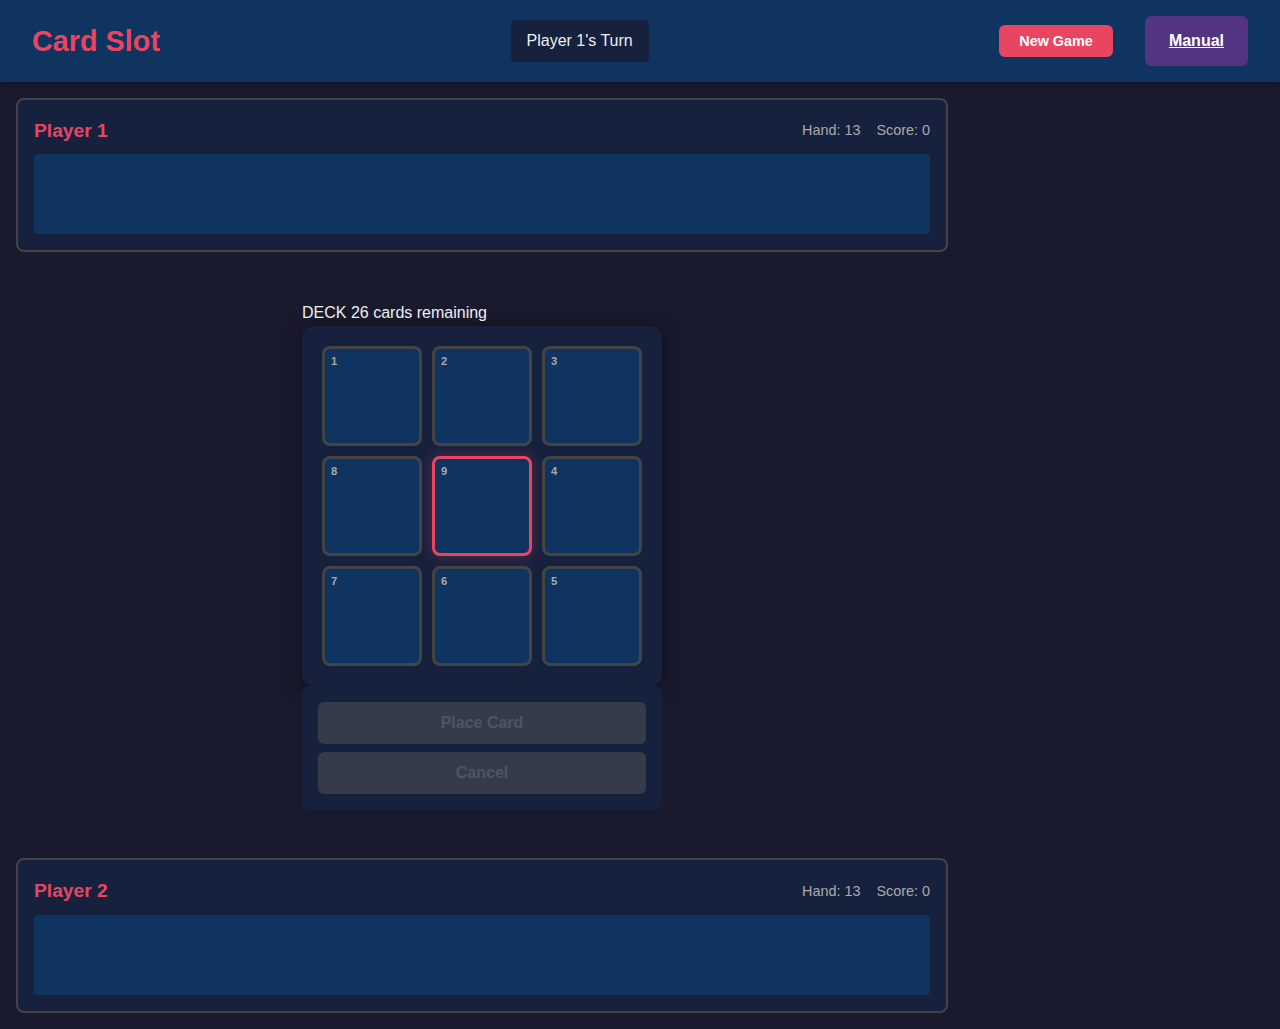
<file: index.html>
<!DOCTYPE html>
<html lang="ja">
    <head>
        <meta charset="UTF-8">
        <meta name="viewport" content="width=device-width, initial-scale=1.0">
        <title>Card Slot</title>
        <link rel="stylesheet" href="css/style.css?v=5">

        <!-- Google Analytics 4 -->
        <script async src="https://www.googletagmanager.com/gtag/js?id=G-FPNTNTGGD5"></script>
        <script>
            window.dataLayer = window.dataLayer || [];
            function gtag(){dataLayer.push(arguments);}
            gtag('js', new Date());
            gtag('config', 'G-FPNTNTGGD5');
        </script>
    </head>
    <body>
        <div id="app">
            <header>
                <h1>Card Slot</h1>
                <div id="game-info">
                    <span id="current-player">Player 1's Turn</span>
                </div>
                <button id="btn-new-game" class="btn btn-primary">New Game</button>
                <a href="https://github.com/mmiyajima2/card-slot/blob/main/docs/manual_en.md" target="_blank" class="btn btn-secondary" id="btn-manual">Manual</a>
            </header>

            <main id="game-area">
                <div class="game-container">
                    <!-- Player 1 Area (上部) -->
                    <section id="player1-area" class="player-area">
                        <div class="player-header">
                            <h2 id="player1-name">Player 1</h2>
                            <div id="player1-status" class="player-status">
                                <span class="hand-count">Hand: 13</span>
                                <span class="score">Score: 0</span>
                            </div>
                        </div>
                        <div id="player1-hand" class="hand">
                            <!-- Player 1の手札がここに表示される -->
                        </div>
                    </section>

                    <!-- ボード (3x3グリッド) -->
                    <section id="board-section">
                        <div id="board-wrapper">
                            <!-- Deck情報表示 -->
                            <div id="deck-info">
                                <div id="deck-count-display">
                                    <span class="deck-label">DECK</span>
                                    <span id="deck-count-value">26</span>
                                    <span class="deck-unit">cards remaining</span>
                                </div>
                            </div>

                            <div id="board" class="board">
                                <!-- スロット1-9がJSで動的に生成される -->
                            </div>

                            <!-- アクションボタン -->
                            <section id="actions-section">
                                <button id="btn-confirm-placement" class="btn btn-success" disabled>Place Card</button>
                                <button id="btn-cancel-placement" class="btn btn-warning" disabled>Cancel</button>
                            </section>
                        </div>

                        <!-- 実況表示エリア -->
                        <aside id="commentary-area">
                            <div id="commentary-messages">
                                <!-- 実況メッセージがここに表示される -->
                            </div>
                        </aside>
                    </section>

                    <!-- Player 2 Area (下部) -->
                    <section id="player2-area" class="player-area">
                        <div class="player-header">
                            <h2 id="player2-name">Player 2</h2>
                            <div id="player2-status" class="player-status">
                                <span class="hand-count">Hand: 13</span>
                                <span class="score">Score: 0</span>
                            </div>
                        </div>
                        <div id="player2-hand" class="hand">
                            <!-- Player 2の手札がここに表示される -->
                        </div>
                    </section>
                </div>

                <!-- サイドバー: 将来の拡張用 -->
                <aside id="sidebar">
                    <!-- 将来のメニュー等に使用 -->
                </aside>
            </main>

            <!-- モーダル: ゲームモード選択 -->
            <div id="game-mode-modal" class="modal" style="display: none;">
                <div class="modal-content">
                    <h3>Game Mode Selection</h3>

                    <div class="game-mode-section">
                        <h4>Game Mode</h4>
                        <div id="mode-options">
                            <div class="mode-option">
                                <label>
                                    <input type="radio" name="game-mode" value="solo" checked>
                                    Solo Play
                                </label>
                            </div>
                            <div class="mode-option">
                                <label>
                                    <input type="radio" name="game-mode" value="cpu">
                                    vs CPU (Easy)
                                </label>
                            </div>
                        </div>
                    </div>

                    <div class="game-mode-section">
                        <h4>First Player</h4>
                        <div id="first-player-options">
                            <div class="mode-option">
                                <label>
                                    <input type="radio" name="first-player" value="1" checked>
                                    CPU
                                </label>
                            </div>
                            <div class="mode-option">
                                <label>
                                    <input type="radio" name="first-player" value="2">
                                    You
                                </label>
                            </div>
                        </div>
                    </div>

                    <button id="btn-start-game" class="btn btn-primary">Start Game</button>
                </div>
            </div>

            <!-- モーダル: ライン選択 -->
            <div id="line-selection-modal" class="modal" style="display: none;">
                <div class="modal-content">
                    <h3>Select a Line to Resolve</h3>
                    <div id="line-options">
                        <!-- ライン選択肢がJSで動的に生成される -->
                    </div>
                    <button id="btn-confirm-line" class="btn btn-primary">Confirm</button>
                </div>
            </div>

            <!-- モーダル: カード選択 (Silver 3 / Cherry) -->
            <div id="card-selection-modal" class="modal" style="display: none;">
                <div class="modal-content">
                    <h3 id="card-selection-title">Select Cards from Board</h3>
                    <div id="card-selection-options">
                        <!-- スロット選択肢がJSで動的に生成される -->
                    </div>
                    <button id="btn-confirm-cards" class="btn btn-primary" disabled>Confirm</button>
                </div>
            </div>

            <!-- モーダル: ボード満杯時の捨てカード確認 -->
            <div id="discard-confirm-modal" class="modal" style="display: none;">
                <div class="modal-content">
                    <h3 id="discard-confirm-title">Discard Card</h3>
                    <p id="discard-confirm-message">
                        <!-- 動的に生成: Discard [Card] from Slot X? -->
                    </p>
                    <div class="modal-actions">
                        <button id="btn-confirm-discard" class="btn btn-danger">Discard</button>
                        <button id="btn-cancel-discard" class="btn btn-secondary">Cancel</button>
                    </div>
                </div>
            </div>

            <!-- モーダル: ゲーム終了確認 -->
            <div id="game-over-modal" class="modal" style="display: none;">
                <div class="modal-content">
                    <h3>Game Over</h3>
                    <p id="game-over-message">
                        <!-- 動的に生成: 勝敗と理由 -->
                    </p>
                    <div class="modal-actions">
                        <button id="btn-play-again" class="btn btn-primary">Play Again</button>
                        <button id="btn-close-game-over" class="btn btn-secondary">Close</button>
                    </div>
                </div>
            </div>
        </div>

        <!-- JavaScriptファイルの読み込み（順序重要） -->
        <script src="js/card.js?v=1"></script>
        <script src="js/deck.js?v=1"></script>
        <script src="js/board.js?v=1"></script>
        <script src="js/hand.js?v=1"></script>
        <script src="js/discardPile.js?v=1"></script>
        <script src="js/player.js?v=1"></script>
        <script src="js/lineEffectResolver.js?v=2"></script>
        <script src="js/cpuAI.js?v=1"></script>
        <script src="js/gameManager.js?v=5"></script>
        <script src="js/analytics.js?v=2"></script>
        <script src="js/main.js?v=9"></script>
    </body>
</html>
</file>
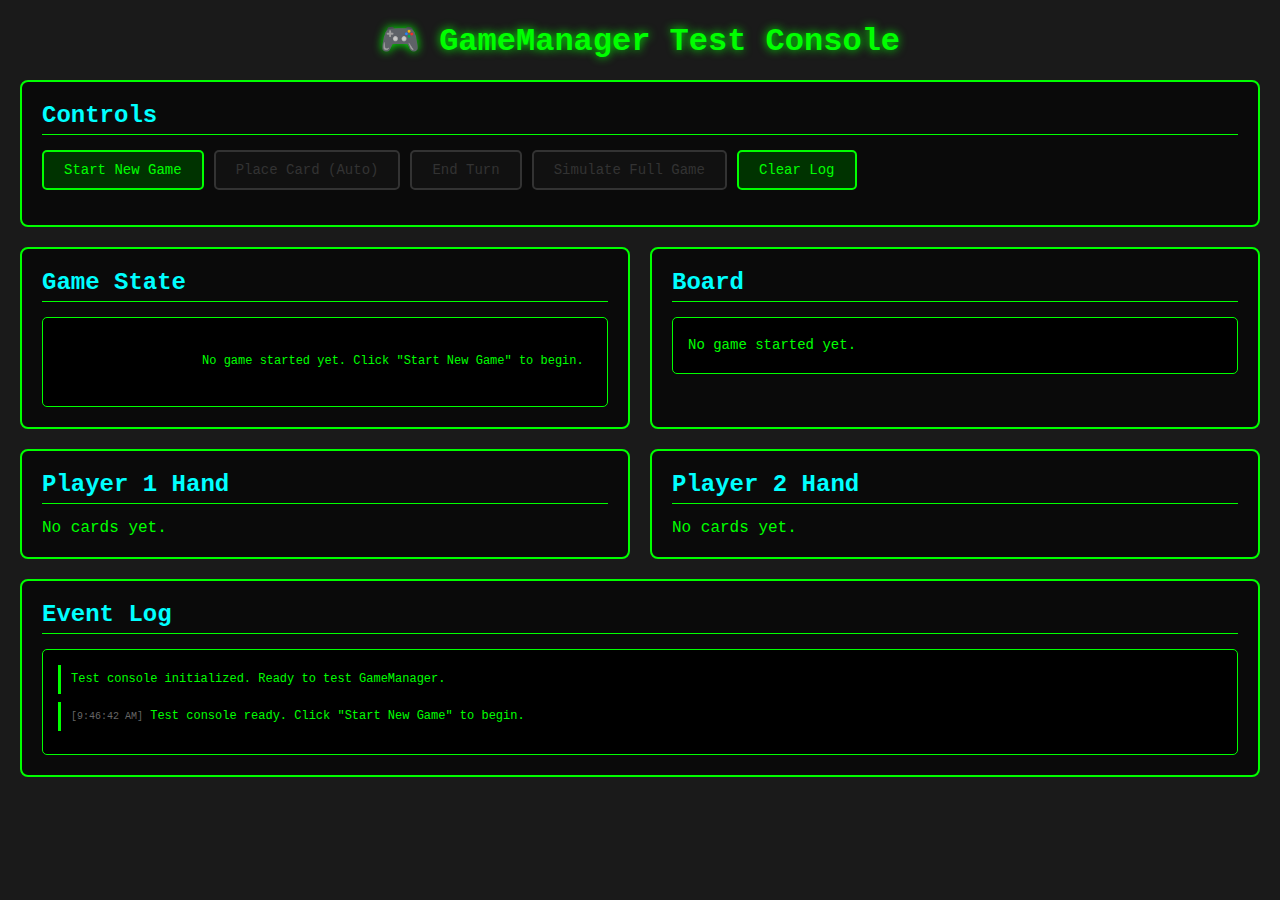
<file: test-gameManager.html>
<!DOCTYPE html>
<html lang="ja">
<head>
    <meta charset="UTF-8">
    <meta name="viewport" content="width=device-width, initial-scale=1.0">
    <title>GameManager Test - Card Slot</title>
    <style>
        * {
            margin: 0;
            padding: 0;
            box-sizing: border-box;
        }

        body {
            font-family: 'Courier New', monospace;
            background: #1a1a1a;
            color: #00ff00;
            padding: 20px;
        }

        .container {
            max-width: 1400px;
            margin: 0 auto;
        }

        h1 {
            text-align: center;
            margin-bottom: 20px;
            color: #00ff00;
            text-shadow: 0 0 10px #00ff00;
        }

        .test-section {
            background: #0a0a0a;
            border: 2px solid #00ff00;
            border-radius: 8px;
            padding: 20px;
            margin-bottom: 20px;
        }

        .test-section h2 {
            color: #00ffff;
            margin-bottom: 15px;
            border-bottom: 1px solid #00ff00;
            padding-bottom: 5px;
        }

        .button-group {
            display: flex;
            gap: 10px;
            flex-wrap: wrap;
            margin-bottom: 15px;
        }

        button {
            background: #003300;
            color: #00ff00;
            border: 2px solid #00ff00;
            padding: 10px 20px;
            border-radius: 5px;
            cursor: pointer;
            font-family: 'Courier New', monospace;
            font-size: 14px;
            transition: all 0.3s;
        }

        button:hover {
            background: #00ff00;
            color: #000;
            box-shadow: 0 0 10px #00ff00;
        }

        button:disabled {
            background: #111;
            color: #333;
            border-color: #333;
            cursor: not-allowed;
        }

        .log-container {
            background: #000;
            border: 1px solid #00ff00;
            border-radius: 5px;
            padding: 15px;
            max-height: 300px;
            overflow-y: auto;
            font-size: 12px;
            line-height: 1.6;
        }

        .log-entry {
            margin-bottom: 8px;
            padding: 5px;
            border-left: 3px solid #00ff00;
            padding-left: 10px;
        }

        .log-entry.event {
            border-left-color: #00ffff;
            color: #00ffff;
        }

        .log-entry.error {
            border-left-color: #ff0000;
            color: #ff0000;
        }

        .log-entry.success {
            border-left-color: #00ff00;
            color: #00ff00;
        }

        .state-display {
            background: #000;
            border: 1px solid #00ff00;
            border-radius: 5px;
            padding: 15px;
            white-space: pre-wrap;
            font-size: 12px;
            line-height: 1.6;
        }

        .board-display {
            background: #000;
            border: 1px solid #00ff00;
            border-radius: 5px;
            padding: 15px;
            font-size: 14px;
            line-height: 1.8;
            font-family: 'Courier New', monospace;
        }

        .card-list {
            display: flex;
            gap: 10px;
            flex-wrap: wrap;
            margin-top: 10px;
        }

        .card-item {
            background: #003300;
            border: 1px solid #00ff00;
            border-radius: 3px;
            padding: 5px 10px;
            cursor: pointer;
            font-size: 12px;
            transition: all 0.3s;
        }

        .card-item:hover {
            background: #00ff00;
            color: #000;
        }

        .card-item.selected {
            background: #00ff00;
            color: #000;
            box-shadow: 0 0 10px #00ff00;
        }

        .timestamp {
            color: #666;
            font-size: 10px;
        }

        .grid-2col {
            display: grid;
            grid-template-columns: 1fr 1fr;
            gap: 20px;
        }

        @media (max-width: 1000px) {
            .grid-2col {
                grid-template-columns: 1fr;
            }
        }
    </style>
</head>
<body>
    <div class="container">
        <h1>🎮 GameManager Test Console</h1>

        <!-- Controls -->
        <div class="test-section">
            <h2>Controls</h2>
            <div class="button-group">
                <button id="btn-start-game">Start New Game</button>
                <button id="btn-place-card" disabled>Place Card (Auto)</button>
                <button id="btn-end-turn" disabled>End Turn</button>
                <button id="btn-simulate-game" disabled>Simulate Full Game</button>
                <button id="btn-clear-log">Clear Log</button>
            </div>
        </div>

        <div class="grid-2col">
            <!-- Game State -->
            <div class="test-section">
                <h2>Game State</h2>
                <div id="state-display" class="state-display">
                    No game started yet. Click "Start New Game" to begin.
                </div>
            </div>

            <!-- Board -->
            <div class="test-section">
                <h2>Board</h2>
                <div id="board-display" class="board-display">
                    No game started yet.
                </div>
            </div>
        </div>

        <!-- Player Hands -->
        <div class="grid-2col">
            <div class="test-section">
                <h2>Player 1 Hand</h2>
                <div id="player1-hand" class="card-list">
                    No cards yet.
                </div>
            </div>

            <div class="test-section">
                <h2>Player 2 Hand</h2>
                <div id="player2-hand" class="card-list">
                    No cards yet.
                </div>
            </div>
        </div>

        <!-- Event Log -->
        <div class="test-section">
            <h2>Event Log</h2>
            <div id="event-log" class="log-container">
                <div class="log-entry">Test console initialized. Ready to test GameManager.</div>
            </div>
        </div>
    </div>

    <!-- JavaScriptファイルの読み込み（順序重要） -->
    <script src="js/card.js"></script>
    <script src="js/deck.js"></script>
    <script src="js/board.js"></script>
    <script src="js/hand.js"></script>
    <script src="js/discardPile.js"></script>
    <script src="js/player.js"></script>
    <script src="js/lineEffectResolver.js"></script>
    <script src="js/gameManager.js"></script>

    <script>
        (() => {
            'use strict';

            let gameManager = null;
            let selectedCard = null;

            // DOM要素
            const elements = {
                btnStartGame: document.getElementById('btn-start-game'),
                btnPlaceCard: document.getElementById('btn-place-card'),
                btnEndTurn: document.getElementById('btn-end-turn'),
                btnSimulateGame: document.getElementById('btn-simulate-game'),
                btnClearLog: document.getElementById('btn-clear-log'),
                stateDisplay: document.getElementById('state-display'),
                boardDisplay: document.getElementById('board-display'),
                player1Hand: document.getElementById('player1-hand'),
                player2Hand: document.getElementById('player2-hand'),
                eventLog: document.getElementById('event-log')
            };

            // ログに追加
            function addLog(message, type = 'info') {
                const entry = document.createElement('div');
                entry.className = `log-entry ${type}`;
                const timestamp = new Date().toLocaleTimeString();
                entry.innerHTML = `<span class="timestamp">[${timestamp}]</span> ${message}`;
                elements.eventLog.appendChild(entry);
                elements.eventLog.scrollTop = elements.eventLog.scrollHeight;
            }

            // UI更新
            function updateUI() {
                if (!gameManager) return;

                // ゲーム状態表示
                elements.stateDisplay.textContent = gameManager.toString();

                // ボード表示
                elements.boardDisplay.textContent = gameManager.board.toString();

                // 手札表示
                updateHandDisplay(0, elements.player1Hand);
                updateHandDisplay(1, elements.player2Hand);

                // ボタン状態
                const isGameActive = gameManager.gamePhase !== 'ended';
                elements.btnPlaceCard.disabled = !isGameActive;
                elements.btnEndTurn.disabled = !isGameActive;
                elements.btnSimulateGame.disabled = !isGameActive;
            }

            // 手札表示更新
            function updateHandDisplay(playerIndex, container) {
                const player = gameManager.players[playerIndex];
                const isCurrent = gameManager.currentPlayerIndex === playerIndex;

                container.innerHTML = '';

                if (player.hand.isEmpty()) {
                    container.textContent = 'No cards';
                    return;
                }

                const cards = player.hand.getAllCards();
                cards.forEach((card, index) => {
                    const cardEl = document.createElement('div');
                    cardEl.className = 'card-item';
                    cardEl.textContent = `${card.symbol} (${card.score})`;

                    if (isCurrent) {
                        cardEl.addEventListener('click', () => {
                            document.querySelectorAll('.card-item.selected').forEach(el => {
                                el.classList.remove('selected');
                            });
                            cardEl.classList.add('selected');
                            selectedCard = card;
                            addLog(`Selected: ${card.symbol}`, 'info');
                        });
                    }

                    container.appendChild(cardEl);
                });
            }

            // イベントリスナー登録
            function setupGameEvents() {
                gameManager.on('gameStarted', (data) => {
                    addLog(`🎮 Game Started - ${data.players.map(p => p.name).join(' vs ')}`, 'event');
                    updateUI();
                });

                gameManager.on('firstTurnStarted', (data) => {
                    addLog(`🎯 First Turn - ${data.currentPlayer} must place on Center Slot`, 'event');
                });

                gameManager.on('turnStarted', (data) => {
                    addLog(`▶️ Turn Started - ${data.player} (Hand: ${data.handSize}, Deck: ${data.deckSize})`, 'event');
                    updateUI();
                });

                gameManager.on('cardPlaced', (data) => {
                    addLog(`🃏 Card Placed - ${data.player} placed ${data.card.symbol} on slot ${data.slot}`, 'success');
                    updateUI();
                });

                gameManager.on('linesCompleted', (data) => {
                    const lineInfo = data.lines.map(l => `${l.symbol} [${l.slots.join(',')}]`).join(', ');
                    addLog(`✨ Lines Completed - ${data.count} line(s): ${lineInfo}`, 'event');
                });

                gameManager.on('lineResolved', (data) => {
                    let msg = `⚡ Line Resolved - ${data.player} resolved ${data.symbol}`;
                    if (data.instantWin) {
                        msg += ' (INSTANT WIN!)';
                    } else {
                        msg += ` (Cards drawn: ${data.cardsDrawnFromDeck}, Cards from board: ${data.cardsAddedToHand})`;
                    }
                    addLog(msg, 'success');
                    updateUI();
                });

                gameManager.on('forcedRefreshOccurred', (data) => {
                    addLog(`🔄 Forced Refresh - Removed: ${data.removedCard?.symbol}, Placed: ${data.placedCard?.symbol}`, 'event');
                    updateUI();
                });

                gameManager.on('playerEliminated', (data) => {
                    addLog(`💀 Player Eliminated - ${data.player} (${data.reason})`, 'error');
                });

                gameManager.on('gameEnded', (data) => {
                    const winner = data.winner || 'Draw';
                    addLog(`🏁 Game Ended - Winner: ${winner} (${data.reason})`, 'success');
                    updateUI();
                });

                gameManager.on('turnEnded', (data) => {
                    addLog(`⏸️ Turn Ended - ${data.player}`, 'event');
                });
            }

            // ゲーム開始
            elements.btnStartGame.addEventListener('click', () => {
                gameManager = new CardSlot.GameManager();
                setupGameEvents();
                gameManager.startGame('Alice', 'Bob');
                selectedCard = null;
                addLog('New game created', 'success');
            });

            // カード配置（自動）
            elements.btnPlaceCard.addEventListener('click', () => {
                if (!gameManager) return;

                const currentPlayer = gameManager.getCurrentPlayer();
                const card = selectedCard || currentPlayer.hand.getCard(0);

                if (!card) {
                    addLog('No card to place!', 'error');
                    return;
                }

                // 配置可能なスロットを探す
                let slot;
                if (gameManager.gamePhase === 'firstTurn') {
                    slot = 9; // センタースロット
                } else {
                    const emptySlots = gameManager.board.getEmptySlots();
                    if (emptySlots.length > 0) {
                        slot = emptySlots[0];
                    } else {
                        addLog('No empty slots!', 'error');
                        return;
                    }
                }

                try {
                    const result = gameManager.placeCard(card, slot);

                    // ライン完成があれば自動解決
                    if (result.completedLines.length > 0) {
                        const selectedLine = result.completedLines[0];
                        gameManager.resolveLine(selectedLine);
                    }

                    selectedCard = null;
                    updateUI();
                } catch (error) {
                    addLog(`Error: ${error.message}`, 'error');
                }
            });

            // ターン終了
            elements.btnEndTurn.addEventListener('click', () => {
                if (!gameManager) return;
                gameManager.endTurn();
                selectedCard = null;
            });

            // ゲームシミュレーション
            elements.btnSimulateGame.addEventListener('click', async () => {
                if (!gameManager) return;

                elements.btnSimulateGame.disabled = true;
                addLog('Starting game simulation...', 'info');

                const delay = ms => new Promise(resolve => setTimeout(resolve, ms));

                while (gameManager.gamePhase !== 'ended') {
                    const currentPlayer = gameManager.getCurrentPlayer();
                    const card = currentPlayer.hand.getCard(0);

                    if (!card) break;

                    let slot;
                    if (gameManager.gamePhase === 'firstTurn') {
                        slot = 9;
                    } else {
                        const emptySlots = gameManager.board.getEmptySlots();
                        if (emptySlots.length === 0) break;
                        slot = emptySlots[Math.floor(Math.random() * emptySlots.length)];
                    }

                    try {
                        const result = gameManager.placeCard(card, slot);

                        if (result.completedLines.length > 0) {
                            const selectedLine = result.completedLines[0];
                            gameManager.resolveLine(selectedLine);
                        }

                        if (gameManager.gamePhase !== 'ended') {
                            gameManager.endTurn();
                        }

                        await delay(500);
                    } catch (error) {
                        addLog(`Simulation error: ${error.message}`, 'error');
                        break;
                    }
                }

                addLog('Simulation complete!', 'success');
            });

            // ログクリア
            elements.btnClearLog.addEventListener('click', () => {
                elements.eventLog.innerHTML = '<div class="log-entry">Log cleared.</div>';
            });

            addLog('Test console ready. Click "Start New Game" to begin.', 'success');
        })();
    </script>
</body>
</html>
</file>
<file: css/style.css>
/* ========================================
   Card Slot - Style Sheet
   ======================================== */

/* リセット */
* {
    margin: 0;
    padding: 0;
    box-sizing: border-box;
}

:root {
    --color-bg: #1a1a2e;
    --color-bg-light: #16213e;
    --color-primary: #0f3460;
    --color-secondary: #533483;
    --color-accent: #e94560;
    --color-success: #2ecc71;
    --color-warning: #f39c12;
    --color-text: #eee;
    --color-text-dim: #aaa;
    --color-border: #444;

    /* カードカラー */
    --card-rainbow: #8b7da8;
    --card-silver: #c0c0c0;
    --card-cherry: #e74c3c;
    --card-watermelon: #27ae60;
    --card-bell: #f39c12;
    --card-replay: #3498db;
}

body {
    font-family: 'Segoe UI', Tahoma, Geneva, Verdana, sans-serif;
    background-color: var(--color-bg);
    color: var(--color-text);
    line-height: 1.6;
}

/* ========================================
   Header
   ======================================== */
header {
    background-color: var(--color-primary);
    padding: 1rem 2rem;
    display: flex;
    justify-content: space-between;
    align-items: center;
    box-shadow: 0 2px 8px rgba(0, 0, 0, 0.3);
    gap: 2rem;
}

header h1 {
    font-size: 1.8rem;
    color: var(--color-accent);
}

#game-info {
    display: flex;
    gap: 2rem;
    font-size: 1rem;
    flex: 1;
    justify-content: center;
}

#game-info span {
    background-color: var(--color-bg-light);
    padding: 0.5rem 1rem;
    border-radius: 4px;
}

header #btn-new-game {
    padding: 0.5rem 1.25rem;
    font-size: 0.9rem;
    white-space: nowrap;
}

/* ========================================
   Main Layout
   ======================================== */
#game-area {
    display: flex;
    gap: 1rem;
    padding: 1rem;
    min-height: calc(100vh - 80px);
}

.game-container {
    flex: 1;
    display: flex;
    flex-direction: column;
    gap: 1rem;
}

#sidebar {
    width: 300px;
    display: flex;
    flex-direction: column;
    gap: 1rem;
}

/* ========================================
   Player Area
   ======================================== */
.player-area {
    background-color: var(--color-bg-light);
    padding: 1rem;
    border-radius: 8px;
    border: 2px solid var(--color-border);
    transition: border-color 0.3s;
}

.player-area.active-player {
    border-color: var(--color-accent);
    box-shadow: 0 0 15px rgba(233, 69, 96, 0.5);
}

.player-area.eliminated {
    opacity: 0.5;
    border-color: #555;
}

.player-header {
    display: flex;
    justify-content: space-between;
    align-items: center;
    margin-bottom: 0.5rem;
}

.player-header h2 {
    font-size: 1.2rem;
    color: var(--color-accent);
}

.player-status {
    display: flex;
    gap: 1rem;
    font-size: 0.9rem;
    color: var(--color-text-dim);
}

/* ========================================
   Hand (手札)
   ======================================== */
.hand {
    display: flex;
    flex-wrap: wrap;
    gap: 0.5rem;
    min-height: 80px;
    padding: 0.5rem;
    background-color: var(--color-primary);
    border-radius: 4px;
}

.hand.empty {
    justify-content: center;
    align-items: center;
    color: var(--color-text-dim);
}

/* ========================================
   Card (カード)
   ======================================== */
.card {
    width: 60px;
    height: 80px;
    background-color: var(--color-bg);
    border: 2px solid var(--color-border);
    border-radius: 6px;
    display: flex;
    flex-direction: column;
    justify-content: center;
    align-items: center;
    cursor: pointer;
    transition: all 0.2s;
    font-size: 0.7rem;
    text-align: center;
    padding: 4px;
    position: relative;
}

.card:hover {
    transform: translateY(-5px);
    box-shadow: 0 5px 15px rgba(0, 0, 0, 0.5);
}

.card.selected {
    border-color: var(--color-accent);
    box-shadow: 0 0 15px var(--color-accent);
    transform: translateY(-8px);
}

.card.selectable {
    border-color: var(--color-success);
    animation: pulse 1.5s infinite;
}

@keyframes pulse {
    0%, 100% { box-shadow: 0 0 5px var(--color-success); }
    50% { box-shadow: 0 0 20px var(--color-success); }
}

.card-symbol {
    font-size: 0.65rem;
    font-weight: bold;
    margin-bottom: 4px;
    white-space: nowrap;
}

.card-score {
    font-size: 0.6rem;
    color: var(--color-text-dim);
}

.card-image {
    width: 100%;
    height: 100%;
    object-fit: contain;
    pointer-events: none;
}

/* カードシンボル別のボーダーカラー */
.card[data-symbol="RAINBOW_7"] {
    border-color: var(--card-rainbow);
}

.card[data-symbol="SILVER_3"] {
    border-color: var(--card-silver);
}

.card[data-symbol="CHERRY"] {
    border-color: var(--card-cherry);
}

.card[data-symbol="WATERMELON"] {
    border-color: var(--card-watermelon);
}

.card[data-symbol="BELL"] {
    border-color: var(--card-bell);
}

.card[data-symbol="REPLAY"] {
    border-color: var(--card-replay);
}

/* ========================================
   Board (ボード)
   ======================================== */
#board-section {
    flex: 1;
    display: flex;
    justify-content: center;
    align-items: center;
    padding: 2rem;
}

.board {
    display: grid;
    grid-template-columns: repeat(3, 100px);
    grid-template-rows: repeat(3, 100px);
    gap: 10px;
    background-color: var(--color-bg-light);
    padding: 20px;
    border-radius: 12px;
    box-shadow: 0 4px 20px rgba(0, 0, 0, 0.5);
}

/* スロット配置 */
.slot {
    grid-area: auto;
    width: 100px;
    height: 100px;
    background-color: var(--color-primary);
    border: 3px solid var(--color-border);
    border-radius: 8px;
    display: flex;
    justify-content: center;
    align-items: center;
    cursor: pointer;
    transition: all 0.2s;
    position: relative;
}

/* スロット番号表示 */
.slot::before {
    content: attr(data-slot-number);
    position: absolute;
    top: 4px;
    left: 6px;
    font-size: 0.7rem;
    color: var(--color-text-dim);
    font-weight: bold;
}

.slot:hover {
    border-color: var(--color-accent);
    box-shadow: 0 0 10px rgba(233, 69, 96, 0.5);
}

.slot.empty:hover {
    background-color: var(--color-secondary);
}

.slot.center {
    border-color: var(--color-accent);
    box-shadow: 0 0 15px rgba(233, 69, 96, 0.3);
}

.slot .card {
    width: 80px;
    height: 90px;
    font-size: 0.75rem;
}

/* 仮配置カードのスタイル */
.slot .card.tentative {
    opacity: 0.6;
    border: 3px dashed var(--color-warning);
    animation: tentativePulse 1.5s infinite;
}

@keyframes tentativePulse {
    0%, 100% { transform: scale(1); }
    50% { transform: scale(1.05); }
}

.slot.completed-line {
    animation: lineComplete 1s ease-in-out;
}

@keyframes lineComplete {
    0%, 100% { transform: scale(1); }
    50% { transform: scale(1.1); border-color: var(--color-success); }
}

/* ========================================
   Sidebar
   ======================================== */
#message-section {
    background-color: var(--color-bg-light);
    padding: 1rem;
    border-radius: 8px;
    flex: 1;
    overflow-y: auto;
    max-height: 500px;
}

#message-section h3 {
    font-size: 1rem;
    margin-bottom: 0.5rem;
    color: var(--color-accent);
}

#game-log {
    font-size: 0.85rem;
    line-height: 1.8;
}

#game-log p {
    margin-bottom: 0.5rem;
    padding: 0.3rem 0.5rem;
    background-color: var(--color-primary);
    border-radius: 4px;
    border-left: 3px solid var(--color-accent);
}

#game-log p.error {
    border-left-color: var(--color-accent);
    background-color: rgba(233, 69, 96, 0.2);
}

#game-log p.success {
    border-left-color: var(--color-success);
    background-color: rgba(46, 204, 113, 0.2);
}

#game-log p.info {
    border-left-color: var(--card-replay);
    background-color: rgba(52, 152, 219, 0.2);
}

/* ログの時刻表示 */
#game-log .log-time {
    color: var(--color-text-dim);
    font-size: 0.75rem;
    opacity: 0.6;
    margin-right: 0.3rem;
}

/* ========================================
   Actions Section
   ======================================== */
#actions-section {
    background-color: var(--color-bg-light);
    padding: 1rem;
    border-radius: 8px;
    display: flex;
    flex-direction: column;
    gap: 0.5rem;
}

.btn {
    padding: 0.75rem 1.5rem;
    border: none;
    border-radius: 6px;
    font-size: 1rem;
    font-weight: bold;
    cursor: pointer;
    transition: all 0.2s;
}

.btn-primary {
    background-color: var(--color-accent);
    color: white;
}

.btn-primary:hover {
    background-color: #d63851;
    box-shadow: 0 4px 12px rgba(233, 69, 96, 0.4);
}

.btn-secondary {
    background-color: var(--color-secondary);
    color: white;
}

.btn-secondary:hover {
    background-color: #6b4596;
}

.btn-success {
    background-color: var(--color-success);
    color: white;
}

.btn-success:hover {
    background-color: #27ae60;
    box-shadow: 0 4px 12px rgba(46, 204, 113, 0.4);
}

.btn-warning {
    background-color: var(--color-warning);
    color: white;
}

.btn-warning:hover {
    background-color: #e67e22;
    box-shadow: 0 4px 12px rgba(243, 156, 18, 0.4);
}

.btn:disabled {
    background-color: #555;
    color: #888;
    cursor: not-allowed;
    opacity: 0.5;
}

.btn-danger {
    background-color: #dc3545;
    color: white;
}

.btn-danger:hover:not(:disabled) {
    background-color: #c82333;
    box-shadow: 0 4px 12px rgba(220, 53, 69, 0.4);
}

/* ========================================
   Modal (モーダル)
   ======================================== */
.modal {
    position: fixed;
    top: 0;
    left: 0;
    width: 100%;
    height: 100%;
    background-color: rgba(0, 0, 0, 0.8);
    display: flex;
    justify-content: center;
    align-items: center;
    z-index: 1000;
}

.modal-content {
    background-color: var(--color-bg-light);
    padding: 2rem;
    border-radius: 12px;
    max-width: 600px;
    width: 90%;
    box-shadow: 0 10px 40px rgba(0, 0, 0, 0.5);
}

.modal-content h3 {
    margin-bottom: 1rem;
    color: var(--color-accent);
    font-size: 1.3rem;
}

.modal-content p {
    margin-bottom: 1rem;
    color: var(--color-text-dim);
}

/* ライン選択オプション */
#line-options {
    display: flex;
    flex-direction: column;
    gap: 0.5rem;
    margin-bottom: 1rem;
}

.line-option {
    padding: 1rem;
    background-color: var(--color-primary);
    border: 2px solid var(--color-border);
    border-radius: 6px;
    cursor: pointer;
    transition: all 0.2s;
    display: flex;
    justify-content: space-between;
}

.line-option:hover {
    border-color: var(--color-accent);
    background-color: var(--color-secondary);
}

.line-option.selected {
    border-color: var(--color-accent);
    background-color: var(--color-secondary);
    box-shadow: 0 0 10px rgba(233, 69, 96, 0.5);
}

.line-option input[type="radio"] {
    margin-right: 0.5rem;
}

/* ボードカード選択 */
#board-card-selection {
    display: flex;
    flex-wrap: wrap;
    gap: 0.5rem;
    margin-bottom: 1rem;
    justify-content: center;
}

#board-card-selection .card {
    width: 70px;
    height: 90px;
}

/* モーダルアクション（ボタン配置） */
.modal-actions {
    display: flex;
    gap: 1rem;
    justify-content: center;
    margin-top: 1.5rem;
}

/* ========================================
   Responsive
   ======================================== */
@media (max-width: 1200px) {
    #game-area {
        flex-direction: column;
    }

    #sidebar {
        width: 100%;
        flex-direction: row;
    }

    #message-section {
        flex: 1;
    }

    #actions-section {
        flex-direction: row;
        width: 250px;
    }
}

@media (max-width: 768px) {
    .board {
        grid-template-columns: repeat(3, 80px);
        grid-template-rows: repeat(3, 80px);
        gap: 8px;
        padding: 15px;
    }

    .slot {
        width: 80px;
        height: 80px;
    }

    .slot .card {
        width: 65px;
        height: 75px;
    }

    .card {
        width: 50px;
        height: 70px;
        font-size: 0.6rem;
    }
}
</file>
